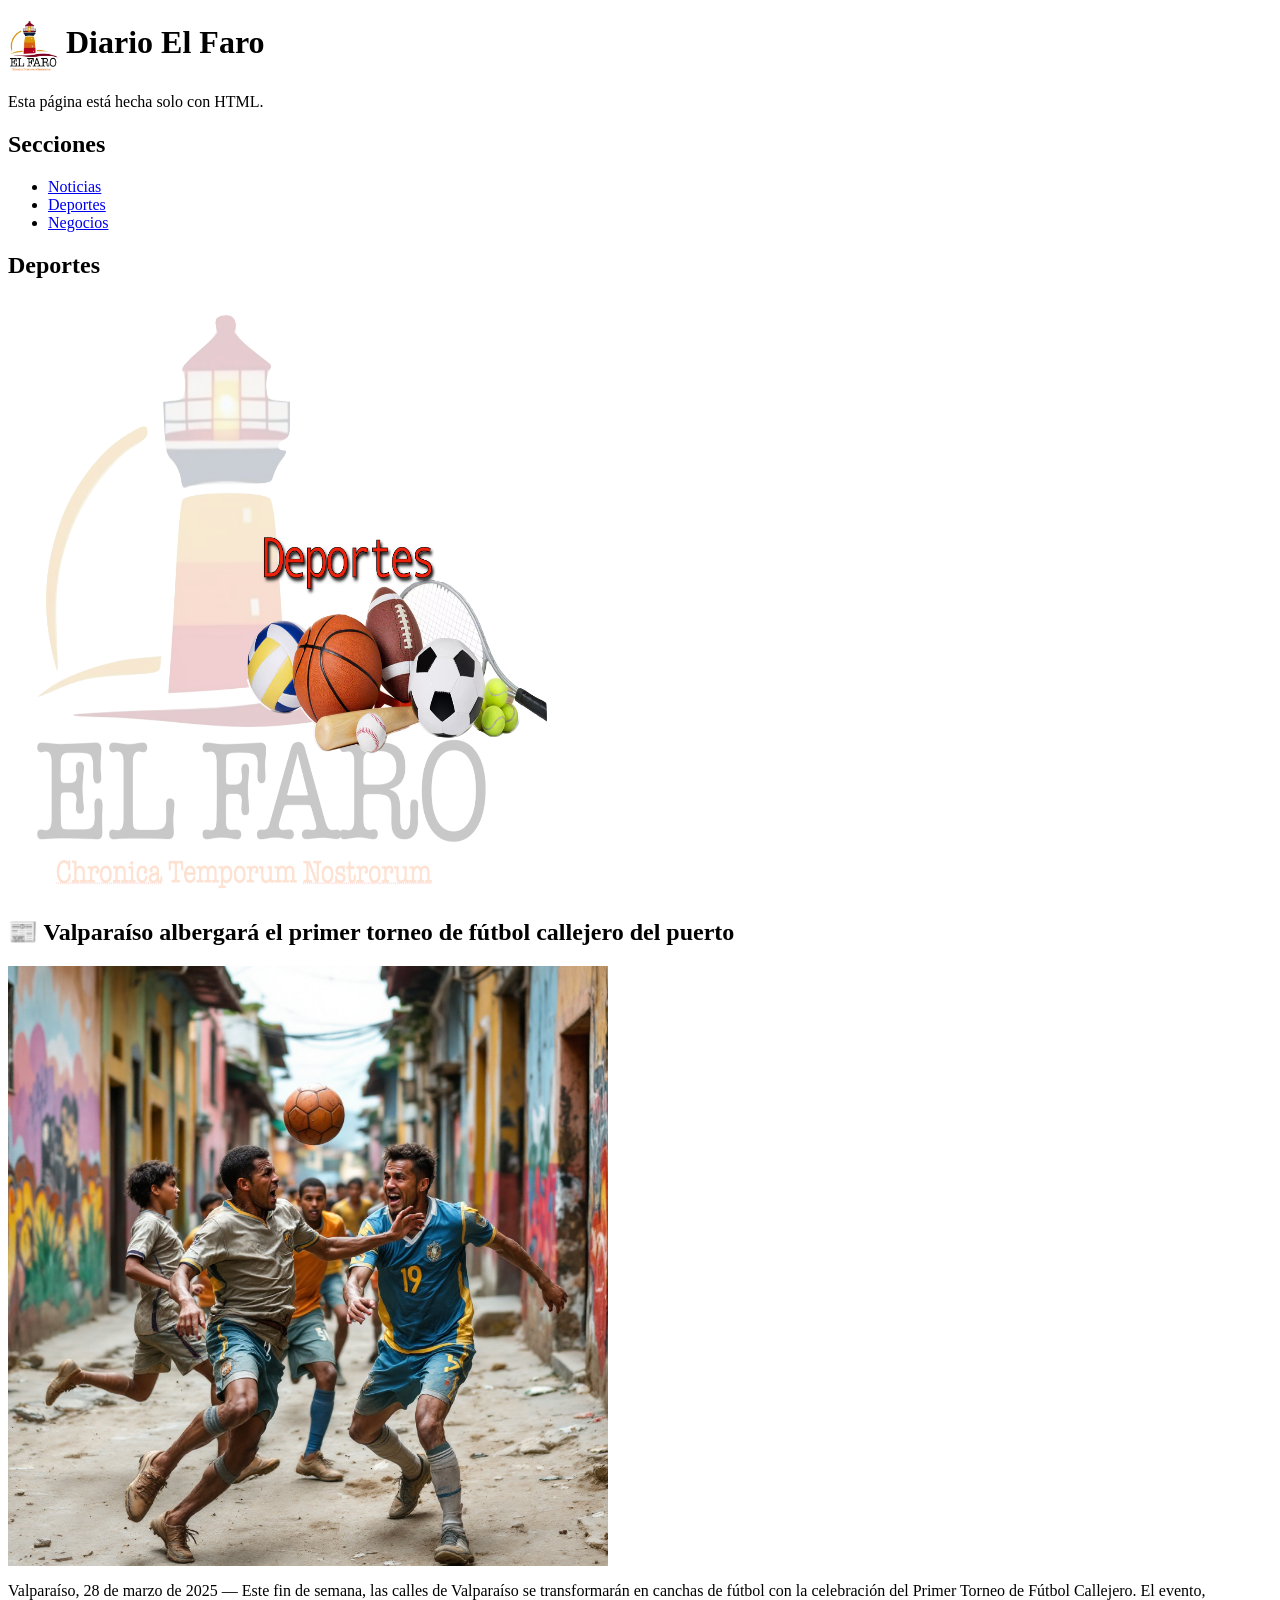
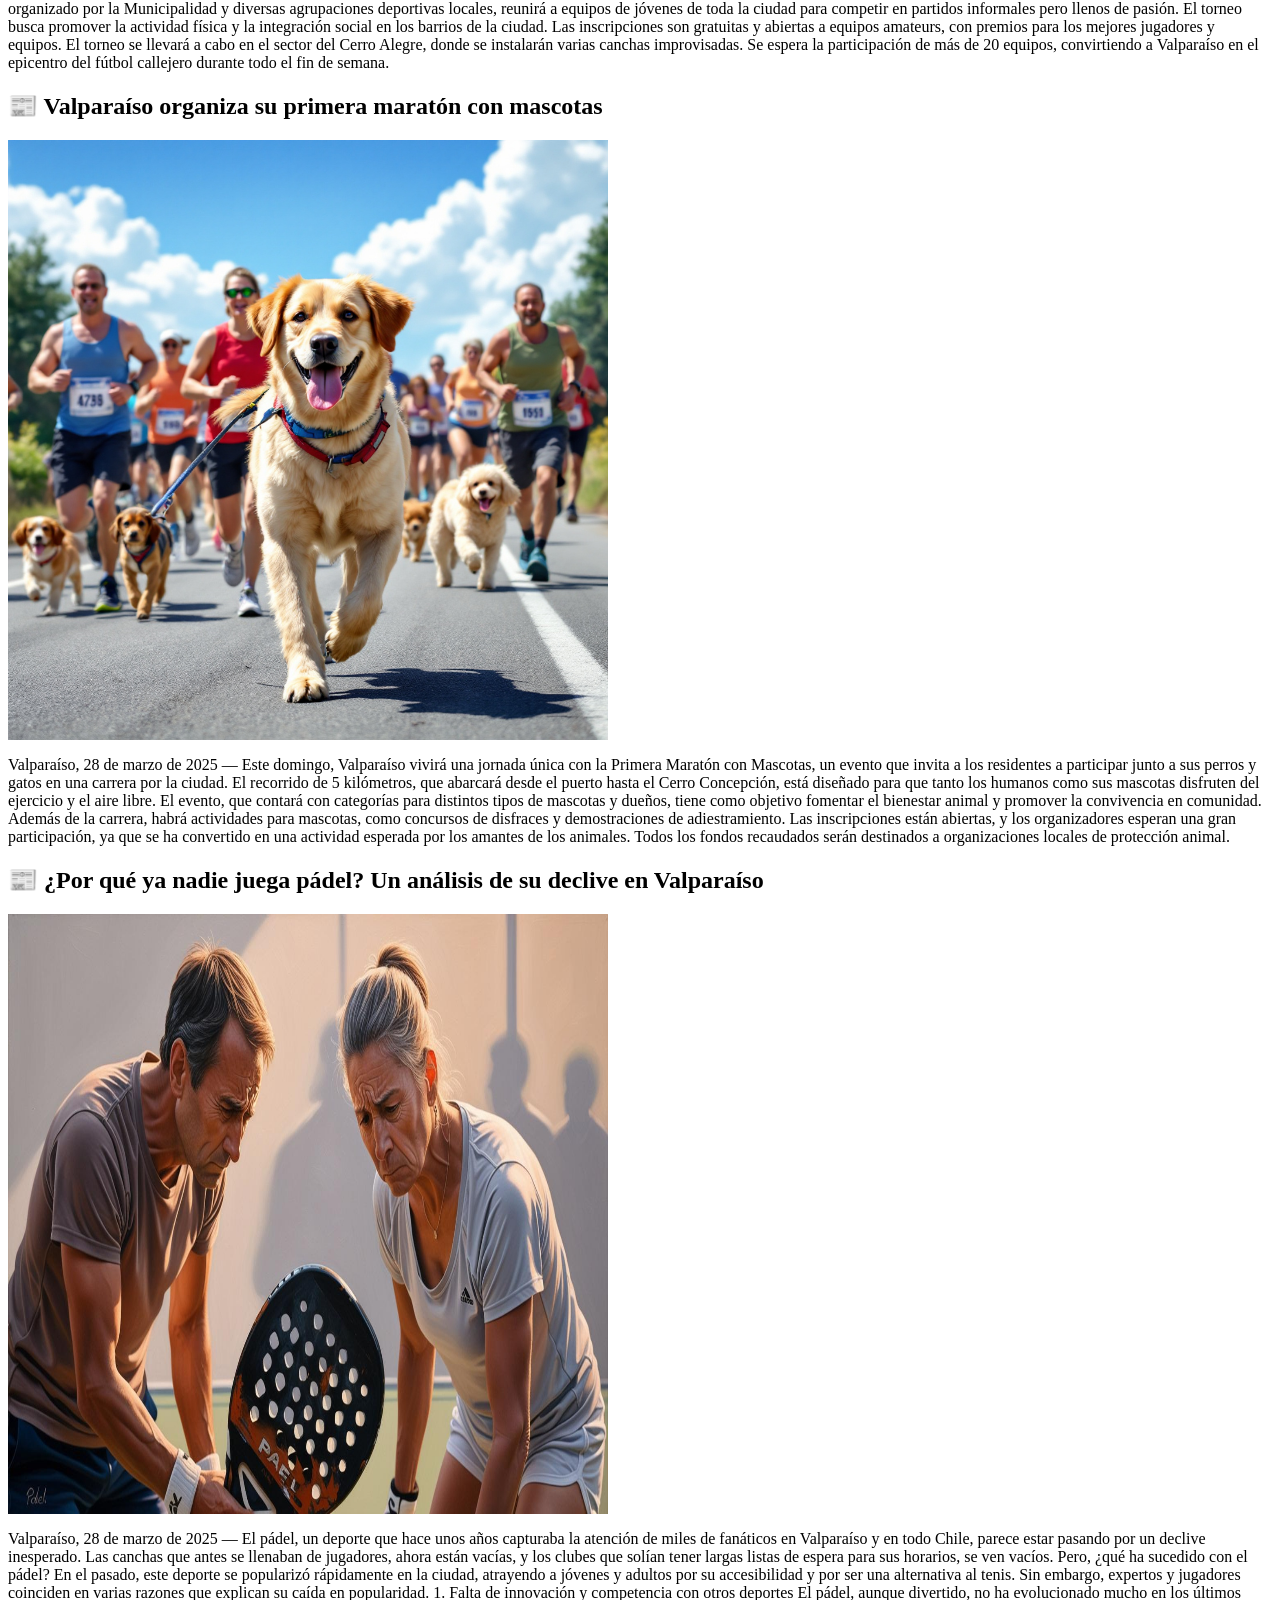
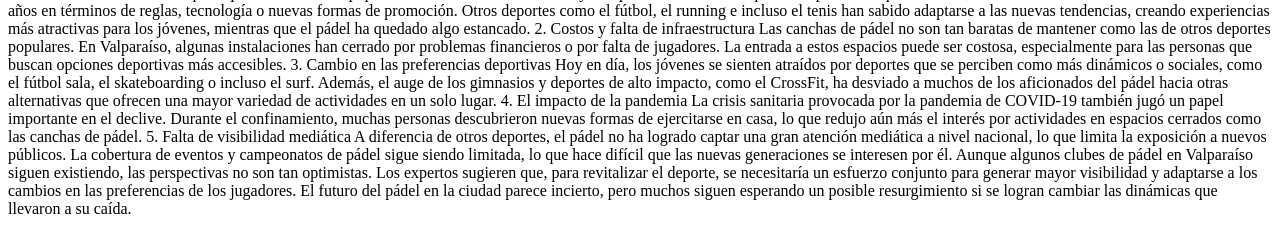
<file: deportes.html>
<!DOCTYPE html>
<html lang="en">
<head>
    <meta charset="UTF-8">
    <meta name="viewport" content="width=device-width, initial-scale=1.0">
    <title>Document</title>
</head>
<body>
    <h1><img src="logoinicio.png" alt="Logo de Diario El Faro" width="50" height="50" style="vertical-align: middle;">
        Diario El Faro</h1>
    
    <p>Esta página está hecha solo con HTML.</p>

    <h2>Secciones</h2>
    <ul>
        <li><a href="index.html">Noticias</a></li>
        <li><a href="deportes.html">Deportes</a></li>
        <li><a href="negocios.html">Negocios</a></li>
    </ul>

    <h2>Deportes </h2>
    <img src="ElFaroDeportes.png" alt="Logo de Diario El Faro" width="600" height="600" style="vertical-align: middle;">

    <h2>📰 Valparaíso albergará el primer torneo de fútbol callejero del puerto</h2>
    <img src="deporte1.jpg" alt="Futbol Callejero" width="600" height="600" style="vertical-align: middle;">

    <p>Valparaíso, 28 de marzo de 2025 — Este fin de semana, las calles de Valparaíso se transformarán en canchas de fútbol con la celebración del Primer Torneo de Fútbol Callejero. El evento, organizado por la Municipalidad y diversas agrupaciones deportivas locales, reunirá a equipos de jóvenes de toda la ciudad para competir en partidos informales pero llenos de pasión.

        El torneo busca promover la actividad física y la integración social en los barrios de la ciudad. Las inscripciones son gratuitas y abiertas a equipos amateurs, con premios para los mejores jugadores y equipos.
        
        El torneo se llevará a cabo en el sector del Cerro Alegre, donde se instalarán varias canchas improvisadas. Se espera la participación de más de 20 equipos, convirtiendo a Valparaíso en el epicentro del fútbol callejero durante todo el fin de semana.</p>

        <h2>📰 Valparaíso organiza su primera maratón con mascotas</h2>
    <img src="deportes2.jpg" alt="Corrida mascotas" width="600" height="600" style="vertical-align: middle;">

    <p>Valparaíso, 28 de marzo de 2025 — Este domingo, Valparaíso vivirá una jornada única con la Primera Maratón con Mascotas, un evento que invita a los residentes a participar junto a sus perros y gatos en una carrera por la ciudad. El recorrido de 5 kilómetros, que abarcará desde el puerto hasta el Cerro Concepción, está diseñado para que tanto los humanos como sus mascotas disfruten del ejercicio y el aire libre.

        El evento, que contará con categorías para distintos tipos de mascotas y dueños, tiene como objetivo fomentar el bienestar animal y promover la convivencia en comunidad. Además de la carrera, habrá actividades para mascotas, como concursos de disfraces y demostraciones de adiestramiento.
        
        Las inscripciones están abiertas, y los organizadores esperan una gran participación, ya que se ha convertido en una actividad esperada por los amantes de los animales. Todos los fondos recaudados serán destinados a organizaciones locales de protección animal.</p>

        <h2>📰 ¿Por qué ya nadie juega pádel? Un análisis de su declive en Valparaíso</h2>
    <img src="deportes3.jpeg" alt="Padel" width="600" height="600" style="vertical-align: middle;">

    <p>Valparaíso, 28 de marzo de 2025 — El pádel, un deporte que hace unos años capturaba la atención de miles de fanáticos en Valparaíso y en todo Chile, parece estar pasando por un declive inesperado. Las canchas que antes se llenaban de jugadores, ahora están vacías, y los clubes que solían tener largas listas de espera para sus horarios, se ven vacíos.

        Pero, ¿qué ha sucedido con el pádel? En el pasado, este deporte se popularizó rápidamente en la ciudad, atrayendo a jóvenes y adultos por su accesibilidad y por ser una alternativa al tenis. Sin embargo, expertos y jugadores coinciden en varias razones que explican su caída en popularidad.
        
        1. Falta de innovación y competencia con otros deportes
        
        El pádel, aunque divertido, no ha evolucionado mucho en los últimos años en términos de reglas, tecnología o nuevas formas de promoción. Otros deportes como el fútbol, el running e incluso el tenis han sabido adaptarse a las nuevas tendencias, creando experiencias más atractivas para los jóvenes, mientras que el pádel ha quedado algo estancado.
        
        2. Costos y falta de infraestructura
        
        Las canchas de pádel no son tan baratas de mantener como las de otros deportes populares. En Valparaíso, algunas instalaciones han cerrado por problemas financieros o por falta de jugadores. La entrada a estos espacios puede ser costosa, especialmente para las personas que buscan opciones deportivas más accesibles.
        
        3. Cambio en las preferencias deportivas
        
        Hoy en día, los jóvenes se sienten atraídos por deportes que se perciben como más dinámicos o sociales, como el fútbol sala, el skateboarding o incluso el surf. Además, el auge de los gimnasios y deportes de alto impacto, como el CrossFit, ha desviado a muchos de los aficionados del pádel hacia otras alternativas que ofrecen una mayor variedad de actividades en un solo lugar.
        
        4. El impacto de la pandemia
        
        La crisis sanitaria provocada por la pandemia de COVID-19 también jugó un papel importante en el declive. Durante el confinamiento, muchas personas descubrieron nuevas formas de ejercitarse en casa, lo que redujo aún más el interés por actividades en espacios cerrados como las canchas de pádel.
        
        5. Falta de visibilidad mediática
        
        A diferencia de otros deportes, el pádel no ha logrado captar una gran atención mediática a nivel nacional, lo que limita la exposición a nuevos públicos. La cobertura de eventos y campeonatos de pádel sigue siendo limitada, lo que hace difícil que las nuevas generaciones se interesen por él.
        
        Aunque algunos clubes de pádel en Valparaíso siguen existiendo, las perspectivas no son tan optimistas. Los expertos sugieren que, para revitalizar el deporte, se necesitaría un esfuerzo conjunto para generar mayor visibilidad y adaptarse a los cambios en las preferencias de los jugadores.
        
        El futuro del pádel en la ciudad parece incierto, pero muchos siguen esperando un posible resurgimiento si se logran cambiar las dinámicas que llevaron a su caída.</p>

 </body>
</html>
</file>
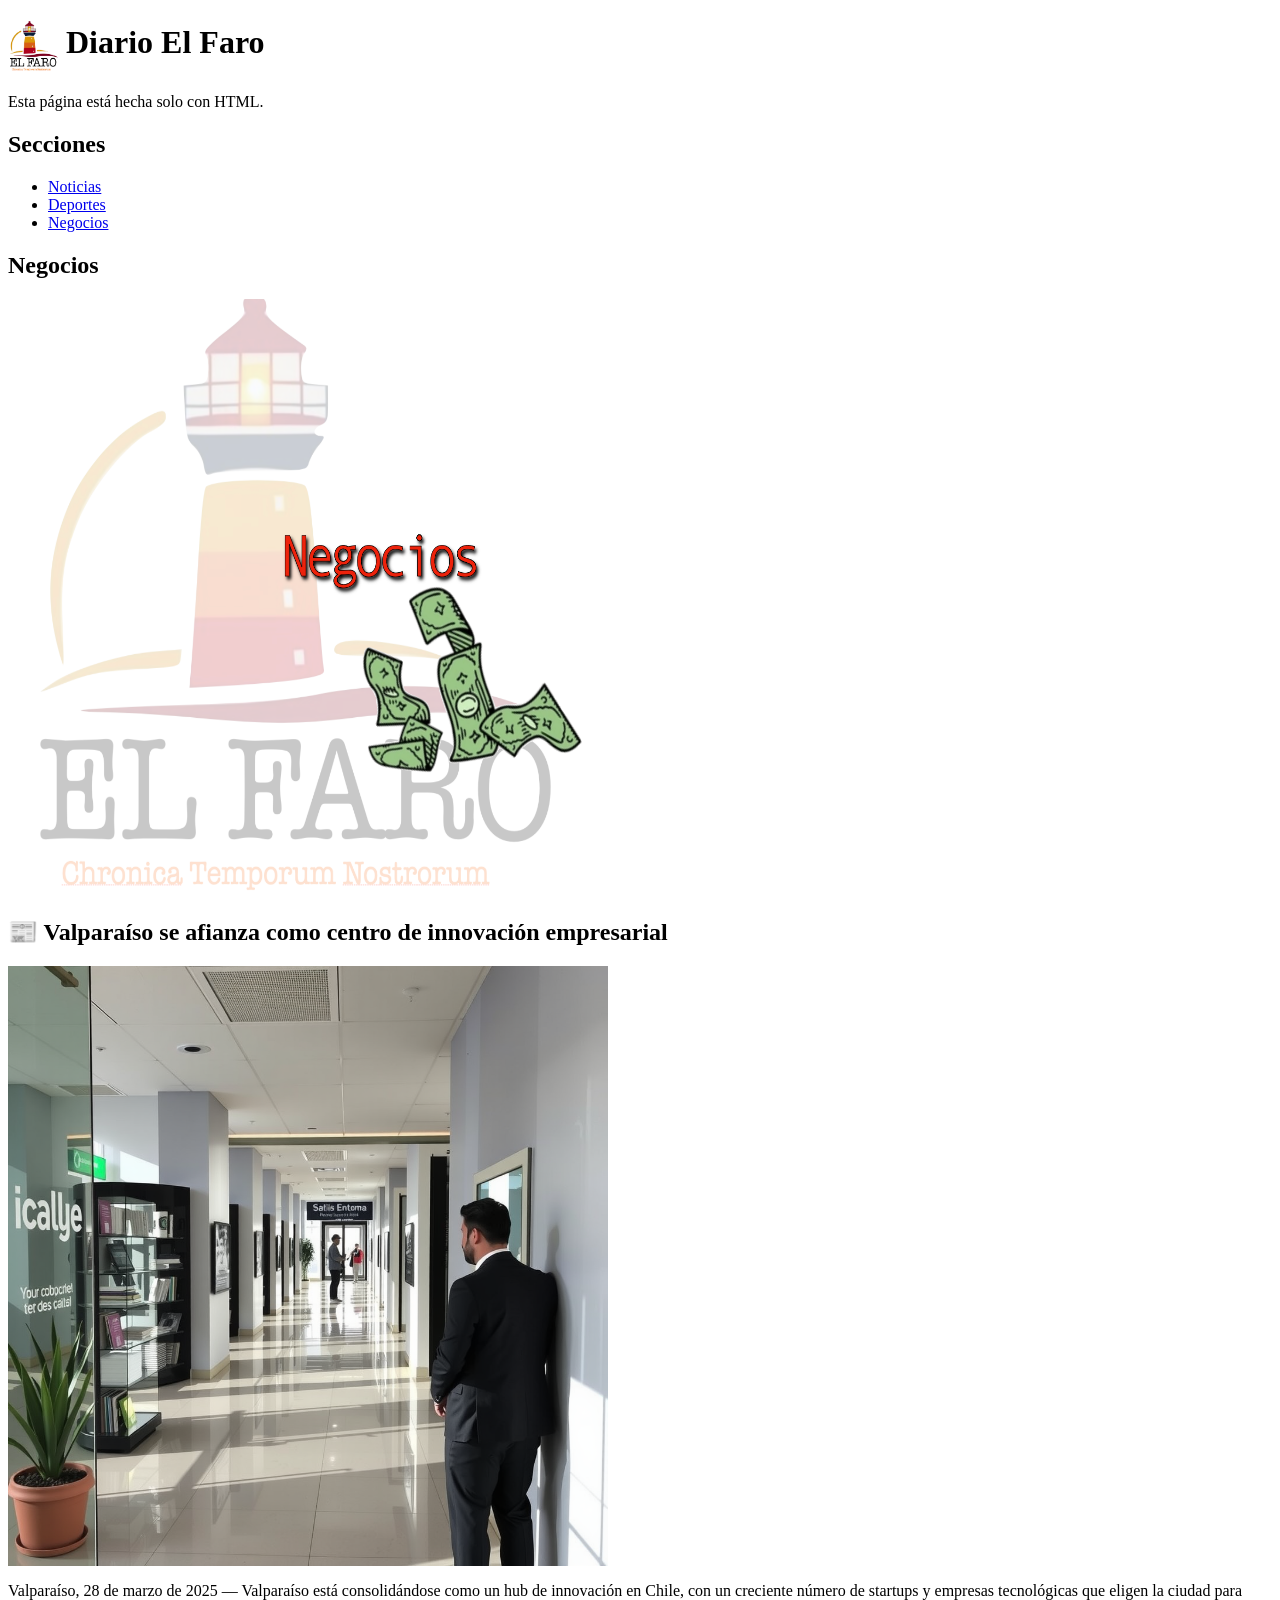
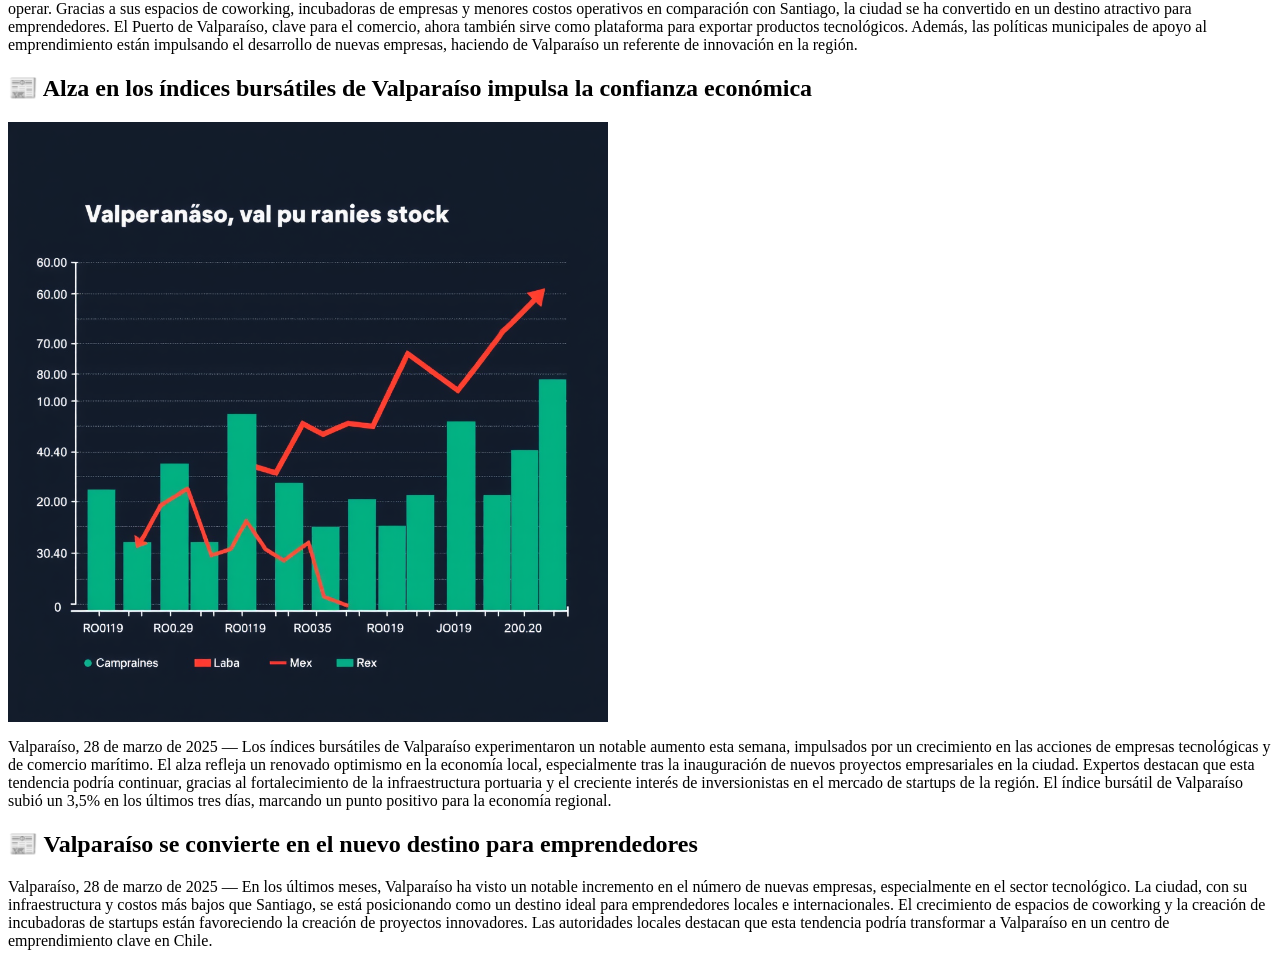
<file: negocios.html>
<!DOCTYPE html>
<html lang="en">
<head>
    <meta charset="UTF-8">
    <meta name="viewport" content="width=device-width, initial-scale=1.0">
    <title>Document</title>
</head>
<body>
    <h1><img src="logoinicio.png" alt="Logo de Diario El Faro" width="50" height="50" style="vertical-align: middle;">
        Diario El Faro</h1>
    
    <p>Esta página está hecha solo con HTML.</p>

    <h2>Secciones</h2>
    <ul>
        <li><a href="index.html">Noticias</a></li>
        <li><a href="deportes.html">Deportes</a></li>
        <li><a href="negocios.html">Negocios</a></li>
    </ul>
    <h2>Negocios </h2>
    <img src="ElFaroNegocios.png" alt="Logo de Diario El Faro" width="600" height="600" style="vertical-align: middle;">
    
    <h2>📰 Valparaíso se afianza como centro de innovación empresarial</h2>
    <img src="negocio1.png" alt="Logo de Diario El Faro" width="600" height="600" style="vertical-align: middle;">
    <p>Valparaíso, 28 de marzo de 2025 — Valparaíso está consolidándose como un hub de innovación en Chile, con un creciente número de startups y empresas tecnológicas que eligen la ciudad para operar. Gracias a sus espacios de coworking, incubadoras de empresas y menores costos operativos en comparación con Santiago, la ciudad se ha convertido en un destino atractivo para emprendedores.

        El Puerto de Valparaíso, clave para el comercio, ahora también sirve como plataforma para exportar productos tecnológicos. Además, las políticas municipales de apoyo al emprendimiento están impulsando el desarrollo de nuevas empresas, haciendo de Valparaíso un referente de innovación en la región.</p>

        <h2>📰 Alza en los índices bursátiles de Valparaíso impulsa la confianza económica</h2>
        <img src="negocio2.png" alt="Logo de Diario El Faro" width="600" height="600" style="vertical-align: middle;">
        <p>Valparaíso, 28 de marzo de 2025 — Los índices bursátiles de Valparaíso experimentaron un notable aumento esta semana, impulsados por un crecimiento en las acciones de empresas tecnológicas y de comercio marítimo. El alza refleja un renovado optimismo en la economía local, especialmente tras la inauguración de nuevos proyectos empresariales en la ciudad.

            Expertos destacan que esta tendencia podría continuar, gracias al fortalecimiento de la infraestructura portuaria y el creciente interés de inversionistas en el mercado de startups de la región. El índice bursátil de Valparaíso subió un 3,5% en los últimos tres días, marcando un punto positivo para la economía regional.</p>
    <h2> 📰 Valparaíso se convierte en el nuevo destino para emprendedores</h2>    
    <p> Valparaíso, 28 de marzo de 2025 — En los últimos meses, Valparaíso ha visto un notable incremento en el número de nuevas empresas, especialmente en el sector tecnológico. La ciudad, con su infraestructura y costos más bajos que Santiago, se está posicionando como un destino ideal para emprendedores locales e internacionales.

        El crecimiento de espacios de coworking y la creación de incubadoras de startups están favoreciendo la creación de proyectos innovadores. Las autoridades locales destacan que esta tendencia podría transformar a Valparaíso en un centro de emprendimiento clave en Chile.</p>    
</body>
</html>
</file>
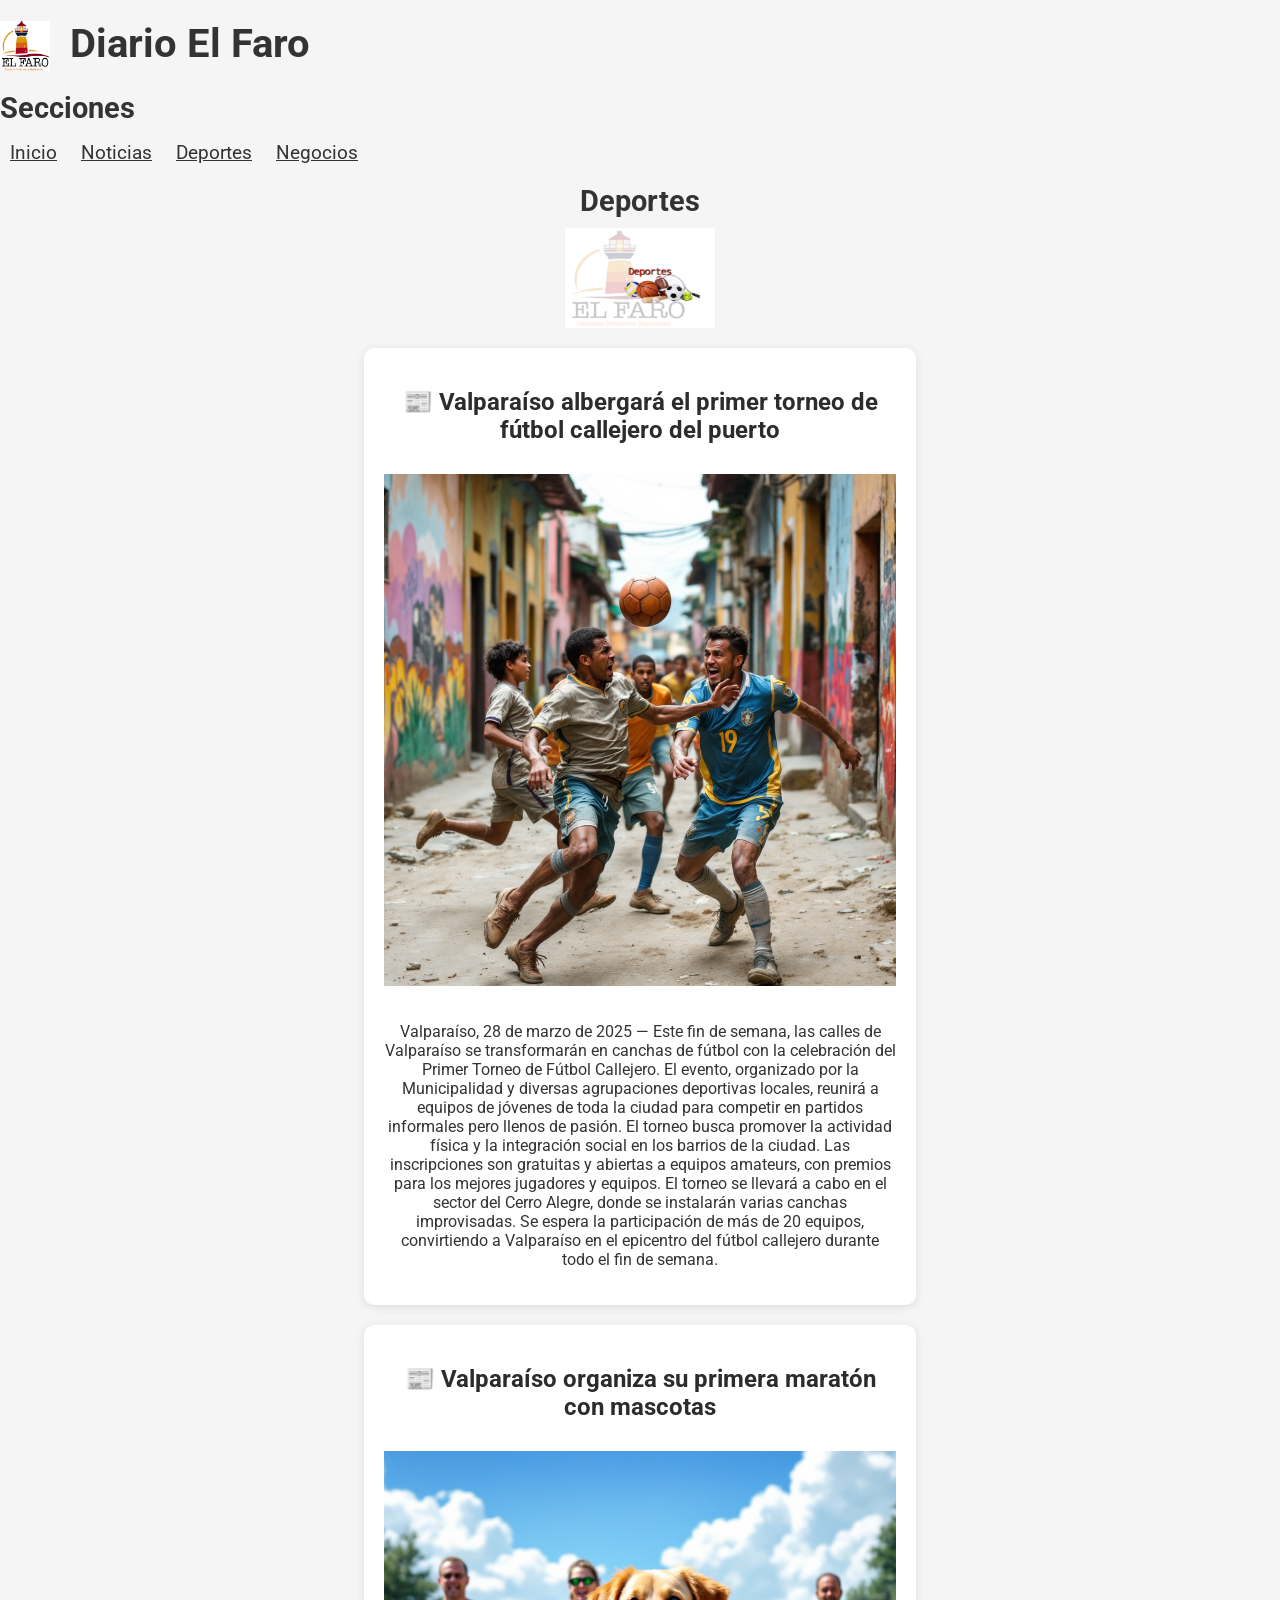
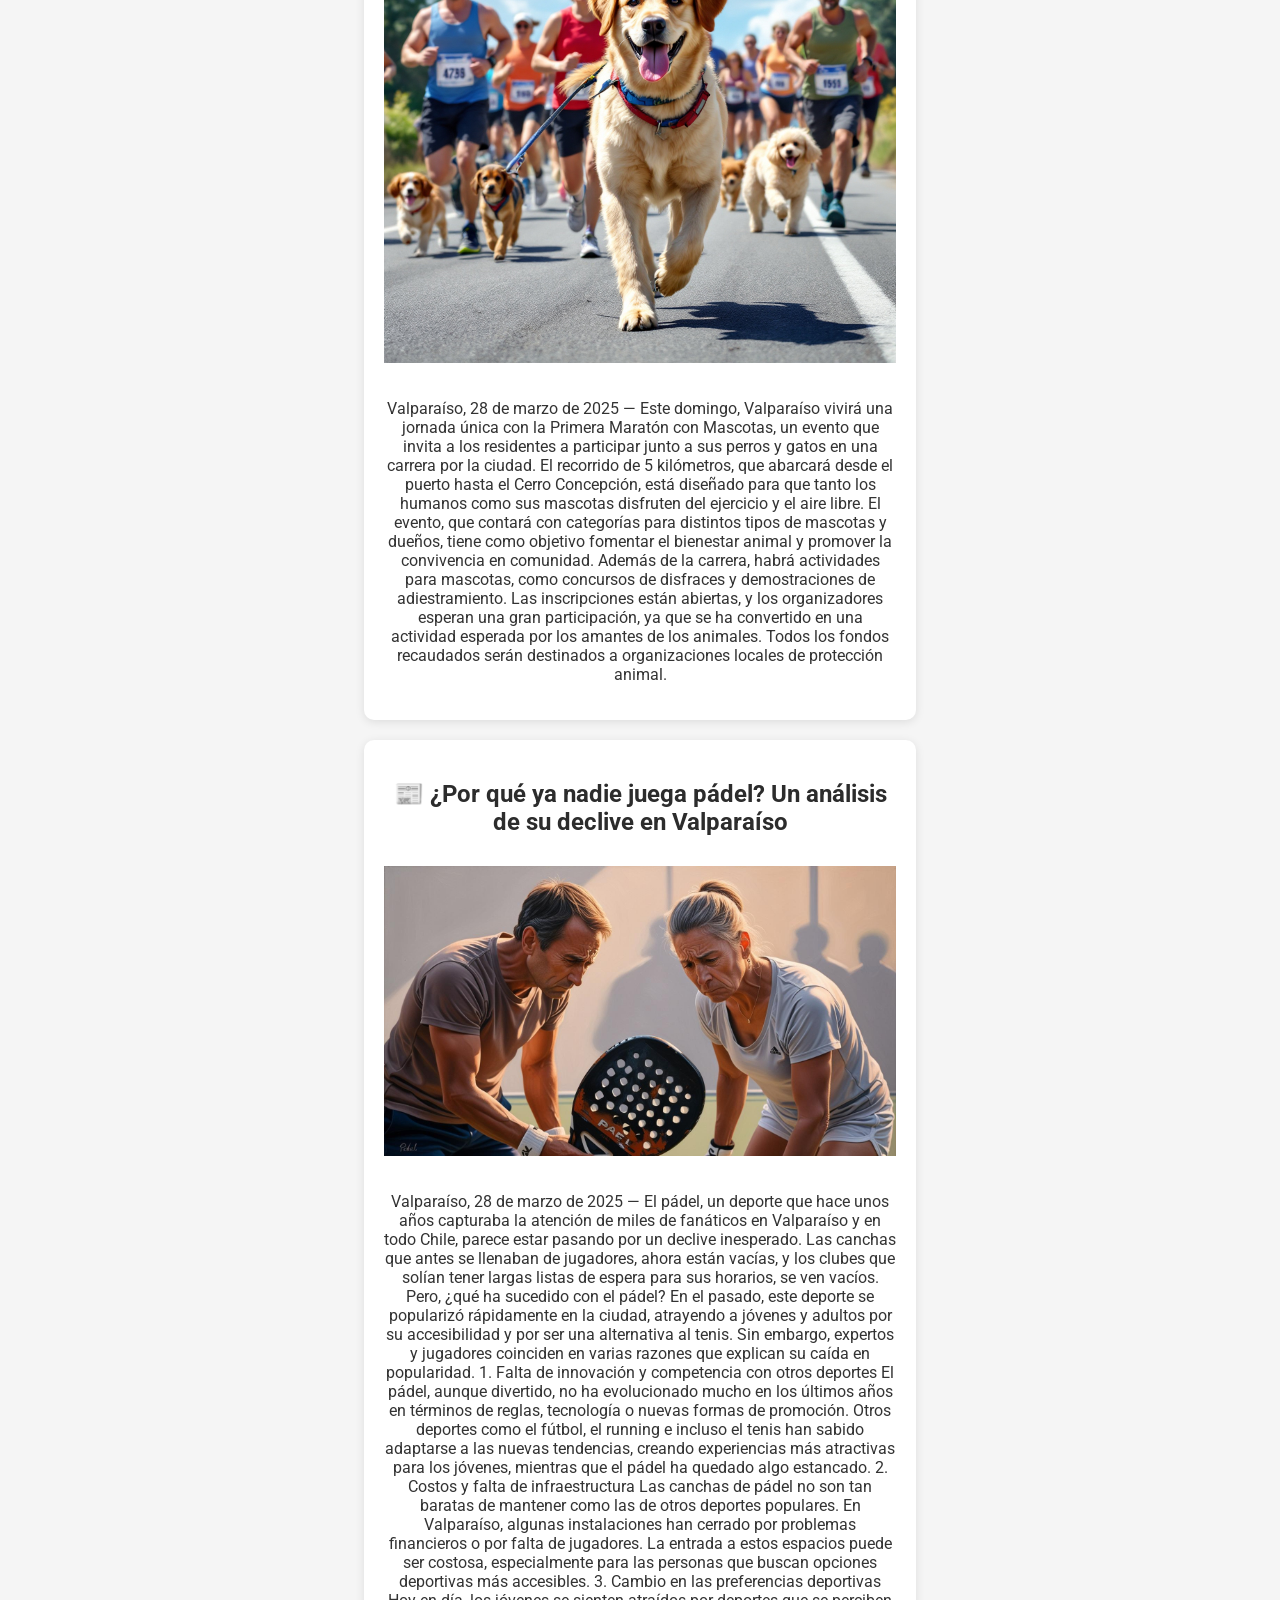
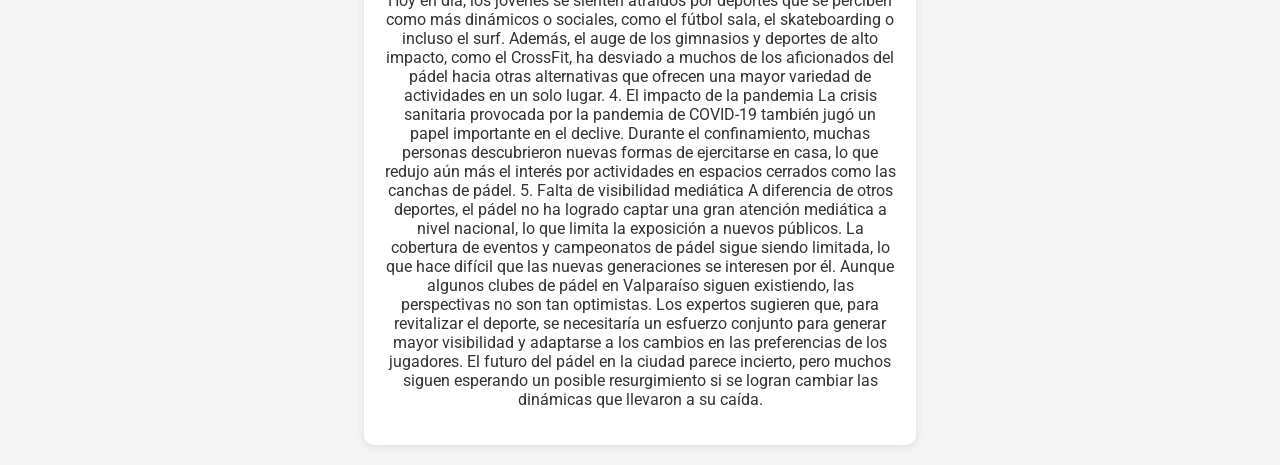
<file: docs/html/deportes.html>
<!DOCTYPE html>
<html lang="en">
<head>
    <meta charset="UTF-8">
    <meta name="viewport" content="width=device-width, initial-scale=1.0">
    <title>Deportes</title>
    <link rel="stylesheet" href="../css/estilos.css">
</head>
<body>
    <h1><img src="../imagenes/logoinicio.png" alt="Logo de Diario El Faro" width="50" height="50" style="vertical-align: middle;">
        Diario El Faro</h1>
    
      <h2>Secciones</h2>
    <ul>
         <li><a href="../html/inicio.html">Inicio</a></li>
        <li><a href="../html/noticias.html">Noticias</a></li>
        <li><a href="../html/deportes.html">Deportes</a></li>
        <li><a href="../html/negocios.html">Negocios</a></li>
    </ul>
    
    <center>
    <h2>Deportes </h2>
    <img src="../imagenes/ElFaroDeportes.png" alt="Logo de Diario El Faro" width="150" height="100" style="vertical-align: middle;">

    <article>
    <h2>📰 Valparaíso albergará el primer torneo de fútbol callejero del puerto</h2>
    <img src="../imagenes/deporte1.jpg" alt="Futbol Callejero" width="600" height="600" style="vertical-align: middle;">

    <p>Valparaíso, 28 de marzo de 2025 — Este fin de semana, las calles de Valparaíso se transformarán en canchas de fútbol con la celebración del Primer Torneo de Fútbol Callejero. El evento, organizado por la Municipalidad y diversas agrupaciones deportivas locales, reunirá a equipos de jóvenes de toda la ciudad para competir en partidos informales pero llenos de pasión.

        El torneo busca promover la actividad física y la integración social en los barrios de la ciudad. Las inscripciones son gratuitas y abiertas a equipos amateurs, con premios para los mejores jugadores y equipos.
        
        El torneo se llevará a cabo en el sector del Cerro Alegre, donde se instalarán varias canchas improvisadas. Se espera la participación de más de 20 equipos, convirtiendo a Valparaíso en el epicentro del fútbol callejero durante todo el fin de semana.</p>
    </article>

    <article>
        <h2>📰 Valparaíso organiza su primera maratón con mascotas</h2>
    <img src="../imagenes/deportes2.jpg" alt="Corrida mascotas" width="600" height="600" style="vertical-align: middle;">

    <p>Valparaíso, 28 de marzo de 2025 — Este domingo, Valparaíso vivirá una jornada única con la Primera Maratón con Mascotas, un evento que invita a los residentes a participar junto a sus perros y gatos en una carrera por la ciudad. El recorrido de 5 kilómetros, que abarcará desde el puerto hasta el Cerro Concepción, está diseñado para que tanto los humanos como sus mascotas disfruten del ejercicio y el aire libre.

        El evento, que contará con categorías para distintos tipos de mascotas y dueños, tiene como objetivo fomentar el bienestar animal y promover la convivencia en comunidad. Además de la carrera, habrá actividades para mascotas, como concursos de disfraces y demostraciones de adiestramiento.
        
        Las inscripciones están abiertas, y los organizadores esperan una gran participación, ya que se ha convertido en una actividad esperada por los amantes de los animales. Todos los fondos recaudados serán destinados a organizaciones locales de protección animal.</p>
    </article>

    <article>
        <h2>📰 ¿Por qué ya nadie juega pádel? Un análisis de su declive en Valparaíso</h2>
    <img src="../imagenes/deportes3.jpeg" alt="Padel" width="600" height="600" style="vertical-align: middle;">

    <p>Valparaíso, 28 de marzo de 2025 — El pádel, un deporte que hace unos años capturaba la atención de miles de fanáticos en Valparaíso y en todo Chile, parece estar pasando por un declive inesperado. Las canchas que antes se llenaban de jugadores, ahora están vacías, y los clubes que solían tener largas listas de espera para sus horarios, se ven vacíos.

        Pero, ¿qué ha sucedido con el pádel? En el pasado, este deporte se popularizó rápidamente en la ciudad, atrayendo a jóvenes y adultos por su accesibilidad y por ser una alternativa al tenis. Sin embargo, expertos y jugadores coinciden en varias razones que explican su caída en popularidad.
        
        1. Falta de innovación y competencia con otros deportes
        
        El pádel, aunque divertido, no ha evolucionado mucho en los últimos años en términos de reglas, tecnología o nuevas formas de promoción. Otros deportes como el fútbol, el running e incluso el tenis han sabido adaptarse a las nuevas tendencias, creando experiencias más atractivas para los jóvenes, mientras que el pádel ha quedado algo estancado.
        
        2. Costos y falta de infraestructura
        
        Las canchas de pádel no son tan baratas de mantener como las de otros deportes populares. En Valparaíso, algunas instalaciones han cerrado por problemas financieros o por falta de jugadores. La entrada a estos espacios puede ser costosa, especialmente para las personas que buscan opciones deportivas más accesibles.
        
        3. Cambio en las preferencias deportivas
        
        Hoy en día, los jóvenes se sienten atraídos por deportes que se perciben como más dinámicos o sociales, como el fútbol sala, el skateboarding o incluso el surf. Además, el auge de los gimnasios y deportes de alto impacto, como el CrossFit, ha desviado a muchos de los aficionados del pádel hacia otras alternativas que ofrecen una mayor variedad de actividades en un solo lugar.
        
        4. El impacto de la pandemia
        
        La crisis sanitaria provocada por la pandemia de COVID-19 también jugó un papel importante en el declive. Durante el confinamiento, muchas personas descubrieron nuevas formas de ejercitarse en casa, lo que redujo aún más el interés por actividades en espacios cerrados como las canchas de pádel.
        
        5. Falta de visibilidad mediática
        
        A diferencia de otros deportes, el pádel no ha logrado captar una gran atención mediática a nivel nacional, lo que limita la exposición a nuevos públicos. La cobertura de eventos y campeonatos de pádel sigue siendo limitada, lo que hace difícil que las nuevas generaciones se interesen por él.
        
        Aunque algunos clubes de pádel en Valparaíso siguen existiendo, las perspectivas no son tan optimistas. Los expertos sugieren que, para revitalizar el deporte, se necesitaría un esfuerzo conjunto para generar mayor visibilidad y adaptarse a los cambios en las preferencias de los jugadores.
        
        El futuro del pádel en la ciudad parece incierto, pero muchos siguen esperando un posible resurgimiento si se logran cambiar las dinámicas que llevaron a su caída.</p>
    </article>
 </body>
 </center>
</html>
</file>
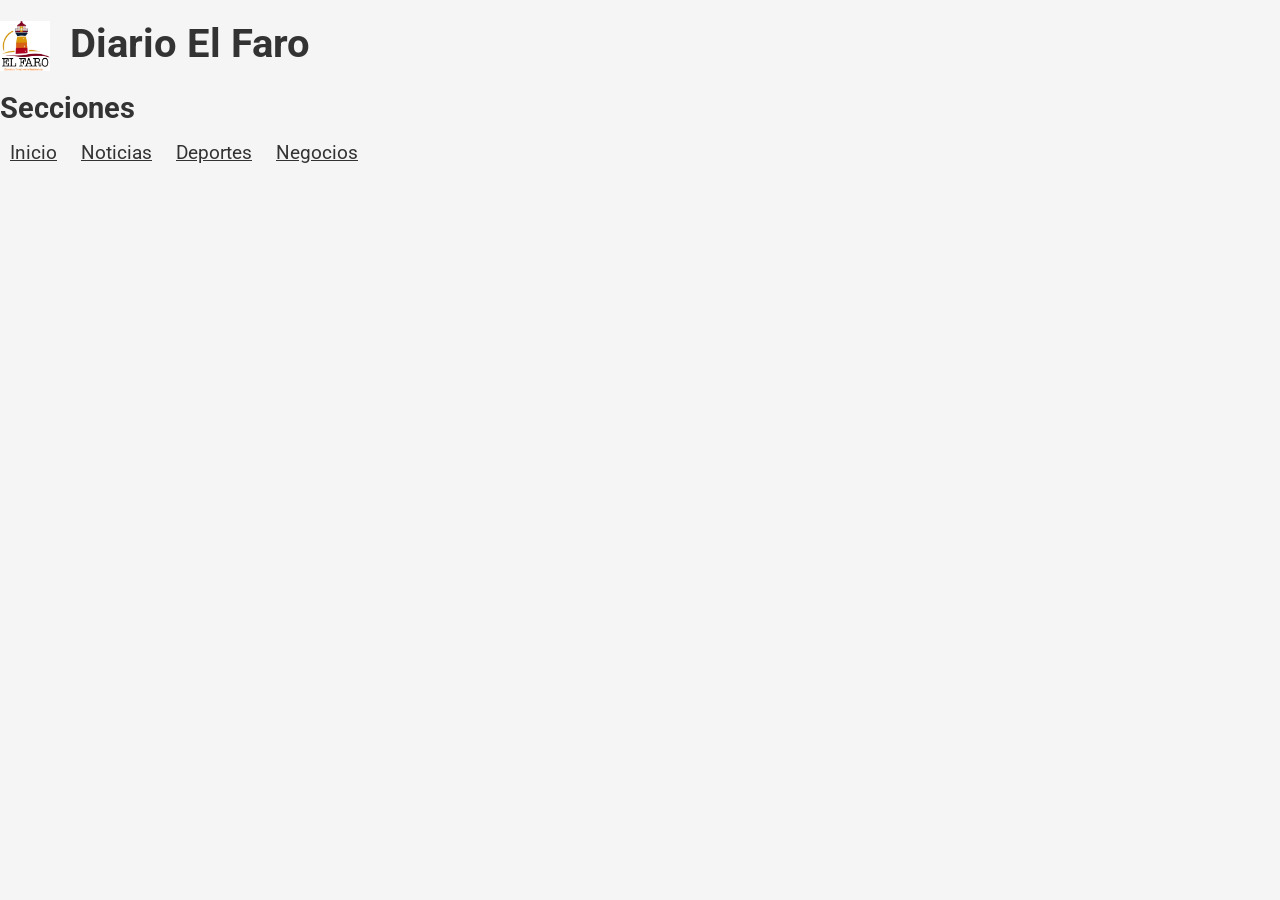
<file: docs/html/inicio.html>
<!DOCTYPE html>
<html lang="en">
<head>
    <meta charset="UTF-8">
    <meta name="viewport" content="width=device-width, initial-scale=1.0">
    <title>Diario El Faro</title>
    <link rel="stylesheet" href="../css/estilos.css">
</head>
<body>
    <h1><img src="../imagenes/logoinicio.png" alt="Logo de Diario El Faro" width="50" height="50" style="vertical-align: middle;">
        Diario El Faro</h1>


    <h2>Secciones</h2>
    <ul>
        <li><a href="../html/inicio.html">Inicio</a></li>
        <li><a href="../html/noticias.html">Noticias</a></li>
        <li><a href="../html/deportes.html">Deportes</a></li>
        <li><a href="../html/negocios.html">Negocios</a></li>
    </ul>
    
   

</body></center>
</html>
</file>
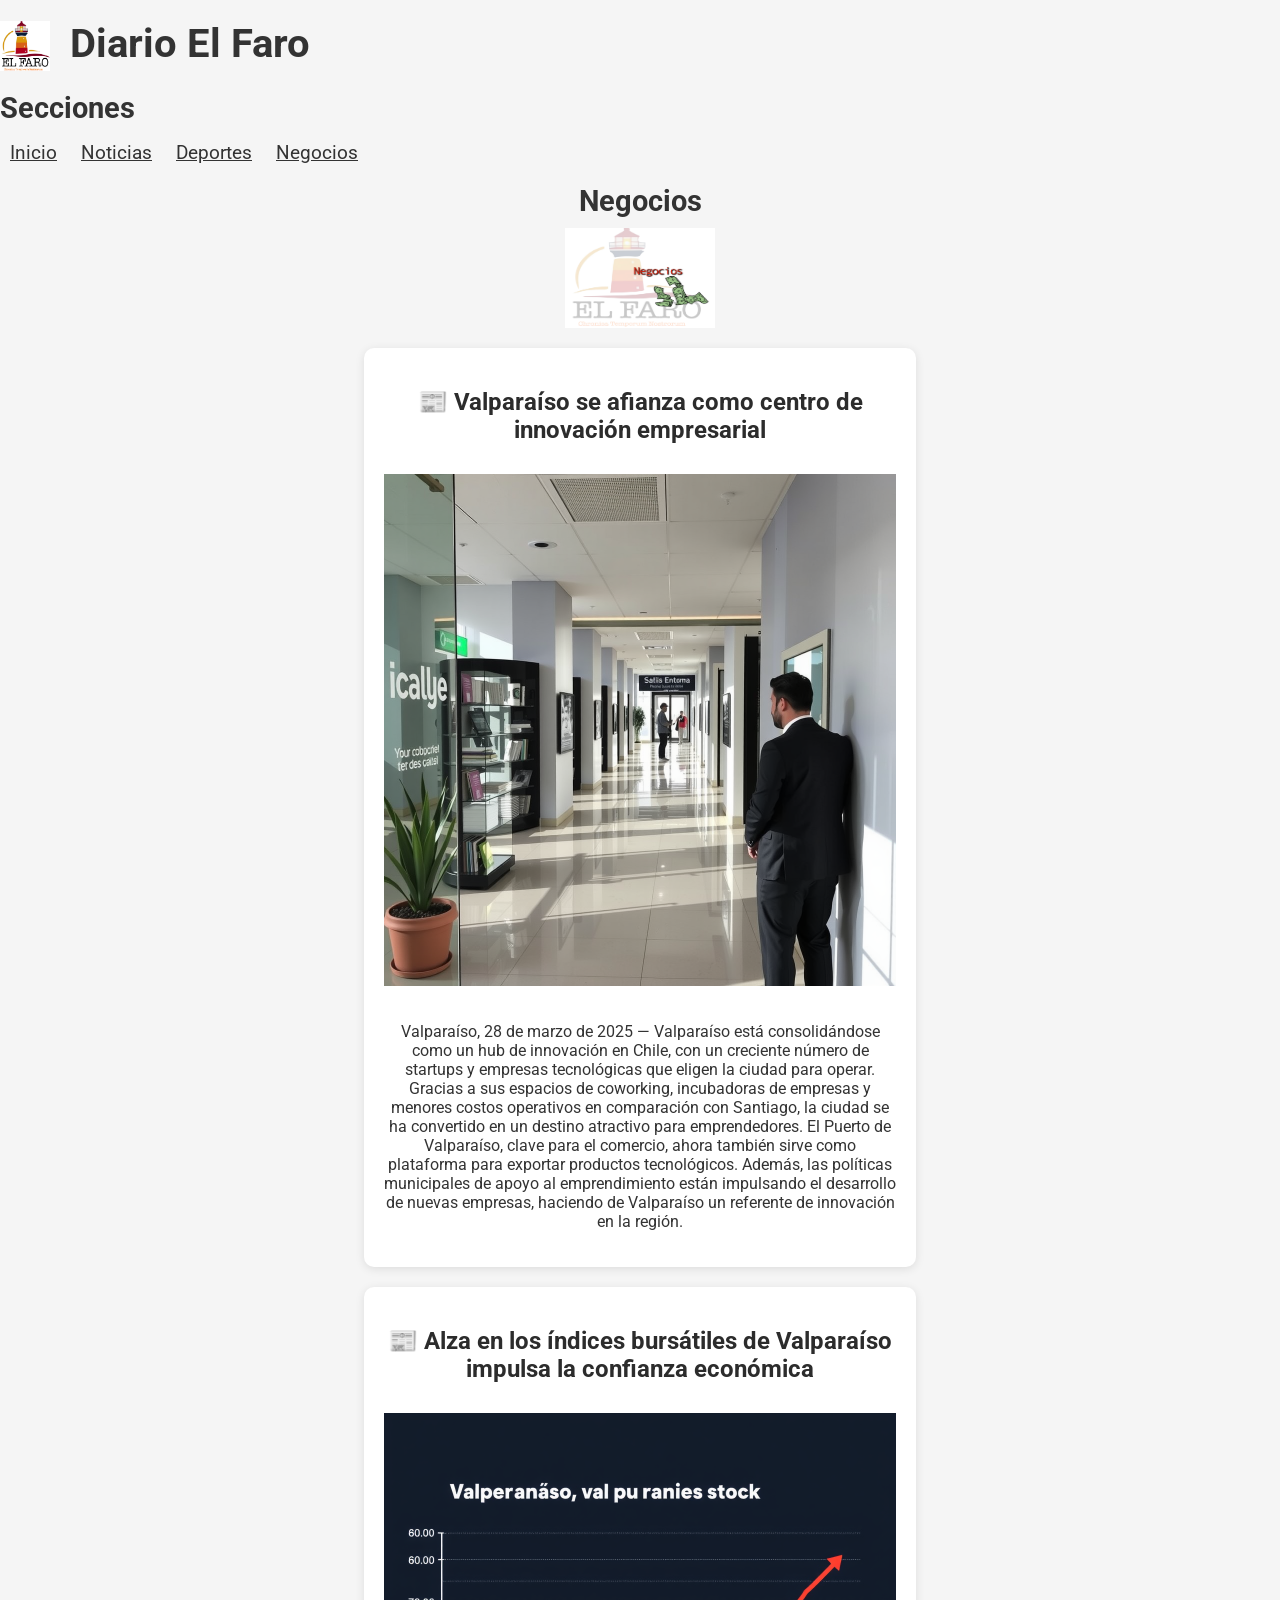
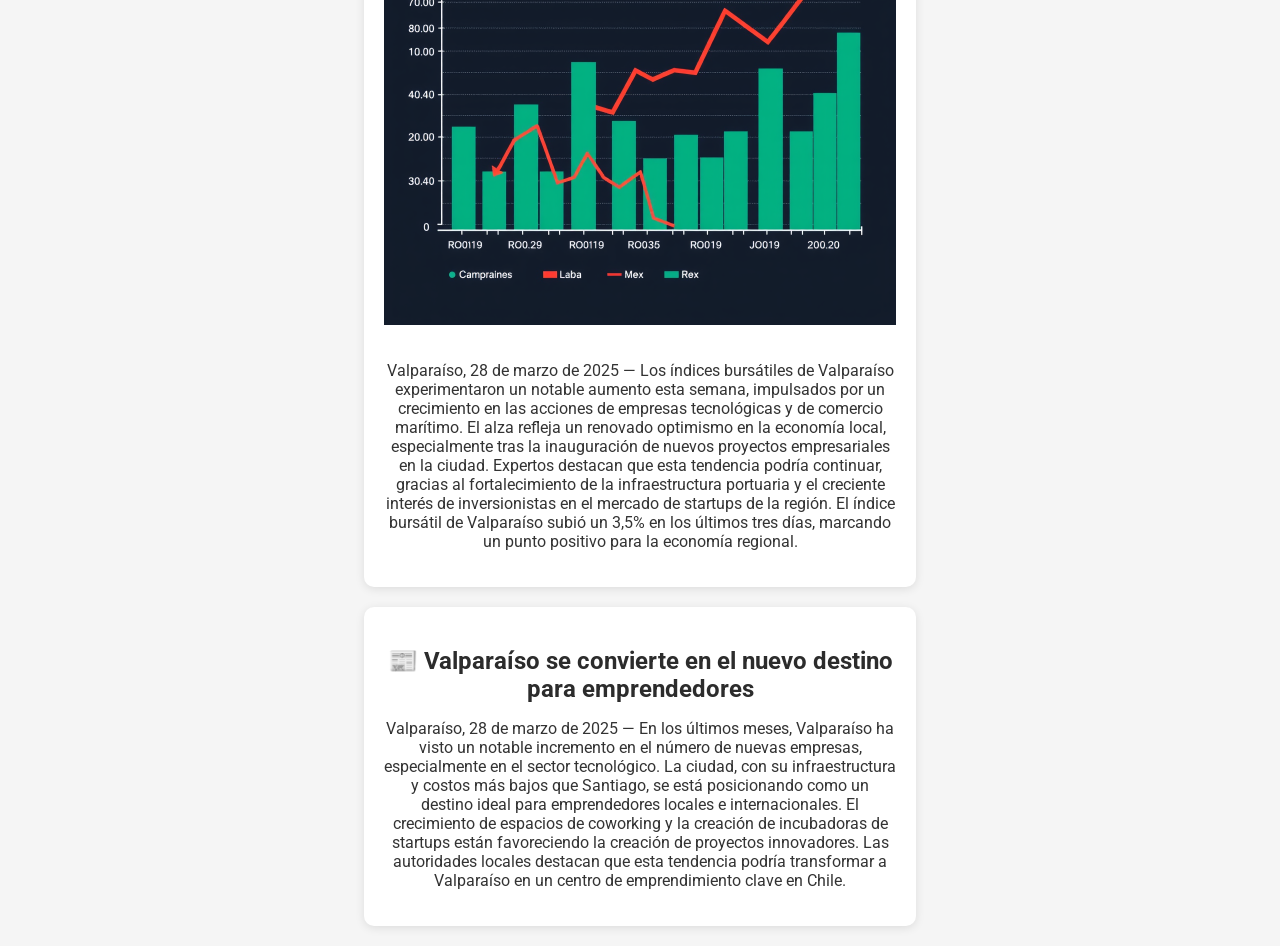
<file: docs/html/negocios.html>
<!DOCTYPE html>
<html lang="en">
<head>
    <meta charset="UTF-8">
    <meta name="viewport" content="width=device-width, initial-scale=1.0">
    <title>Negocios</title>
    <link rel="stylesheet" href="../css/estilos.css">
</head>
<body>
    <h1><img src="../imagenes/logoinicio.png" alt="Logo de Diario El Faro" width="50" height="50" style="vertical-align: middle;">
        Diario El Faro</h1>
    

    <h2>Secciones</h2>
    <ul>
       <li><a href="../html/inicio.html">Inicio</a></li>
        <li><a href="../html/noticias.html">Noticias</a></li>
        <li><a href="../html/deportes.html">Deportes</a></li>
        <li><a href="../html/negocios.html">Negocios</a></li>
    </ul>

    <center>
    <h2>Negocios </h2>
    <img src="../imagenes/ElFaroNegocios.png" alt="Logo de Diario El Faro" width="150" height="100" style="vertical-align: middle;">
    <article>
    <h2>📰 Valparaíso se afianza como centro de innovación empresarial</h2>
    <img src="../imagenes/negocio1.png" alt="Logo de Diario El Faro" width="600" height="600" style="vertical-align: middle;">
    <p>Valparaíso, 28 de marzo de 2025 — Valparaíso está consolidándose como un hub de innovación en Chile, con un creciente número de startups y empresas tecnológicas que eligen la ciudad para operar. Gracias a sus espacios de coworking, incubadoras de empresas y menores costos operativos en comparación con Santiago, la ciudad se ha convertido en un destino atractivo para emprendedores.

        El Puerto de Valparaíso, clave para el comercio, ahora también sirve como plataforma para exportar productos tecnológicos. Además, las políticas municipales de apoyo al emprendimiento están impulsando el desarrollo de nuevas empresas, haciendo de Valparaíso un referente de innovación en la región.</p>
    </article>

    <article>
        <h2>📰 Alza en los índices bursátiles de Valparaíso impulsa la confianza económica</h2>
        <img src="../imagenes/negocio2.png" alt="Logo de Diario El Faro" width="600" height="600" style="vertical-align: middle;">
        <p>Valparaíso, 28 de marzo de 2025 — Los índices bursátiles de Valparaíso experimentaron un notable aumento esta semana, impulsados por un crecimiento en las acciones de empresas tecnológicas y de comercio marítimo. El alza refleja un renovado optimismo en la economía local, especialmente tras la inauguración de nuevos proyectos empresariales en la ciudad.

            Expertos destacan que esta tendencia podría continuar, gracias al fortalecimiento de la infraestructura portuaria y el creciente interés de inversionistas en el mercado de startups de la región. El índice bursátil de Valparaíso subió un 3,5% en los últimos tres días, marcando un punto positivo para la economía regional.</p>
        </article>
        <article>
            <h2> 📰 Valparaíso se convierte en el nuevo destino para emprendedores</h2>    
    <p> Valparaíso, 28 de marzo de 2025 — En los últimos meses, Valparaíso ha visto un notable incremento en el número de nuevas empresas, especialmente en el sector tecnológico. La ciudad, con su infraestructura y costos más bajos que Santiago, se está posicionando como un destino ideal para emprendedores locales e internacionales.

        El crecimiento de espacios de coworking y la creación de incubadoras de startups están favoreciendo la creación de proyectos innovadores. Las autoridades locales destacan que esta tendencia podría transformar a Valparaíso en un centro de emprendimiento clave en Chile.</p>    
    </article>
</body>
 </center>
</html>
</file>
<file: docs/css/estilos.css>
@import url('https://fonts.googleapis.com/css2?family=Roboto:wght@400;700&display=swap');

body {
    font-family: 'Roboto', sans-serif; 
    background-color: #f5f5f5; 
    color: #333; 
    margin: 0;
    padding: 0;
}


h1 {
    font-size: 2.5em;
    text-align: left;
    margin: 20px 0;
}


h1 img {
    vertical-align: middle;
    margin-right: 10px;
}


h2 {
    font-size: 1.8em;
    color: #333;
    margin: 20px 0 10px;
}


ul {
    list-style-type: none;
    padding: 0;
    text-align: left;
}

ul li {
    display: inline-block;
    margin: 0 10px;
}

ul li a {
    font-size: 1.2em;
    color: #333;
    text-decoration: underline;
    transition: all 0.3s ease;
}


ul li a:hover {
    font-weight: bold;
    text-decoration: none;
    color: #000;
}


article {
    background-color: white;
    padding: 20px;
    margin: 20px auto;
    width: 40%;
    border-radius: 10px;
    box-shadow: 0 2px 10px rgba(0, 0, 0, 0.1);
    transition: all 0.3s ease;
}


article img, article video {
    width: 100%;
    height: auto;
    margin: 20px 0;
}


article h2 {
    font-size: 1.5em;
    color: #2c2c2c;
}


article:hover {
    background-color: #000;
    color: white;
}


footer {
    background-color: #c9d2d0;
    color: #31231e;
    text-align: center;
    padding: 20px;
    position: fixed;
    bottom: 0;
    width: 100%;
}


footer a {
    color: #31231e;
    text-decoration: underline;
}

footer a:hover {
    text-decoration: none;
}


@media (max-width: 768px) {
 
    article {
        width: 100%;
    }


    h1 {
        font-size: 2em;
    }

    h2 {
        font-size: 1.5em;
    }

    ul li {
        display: block;
        margin-bottom: 10px;
    }
}
</file>
